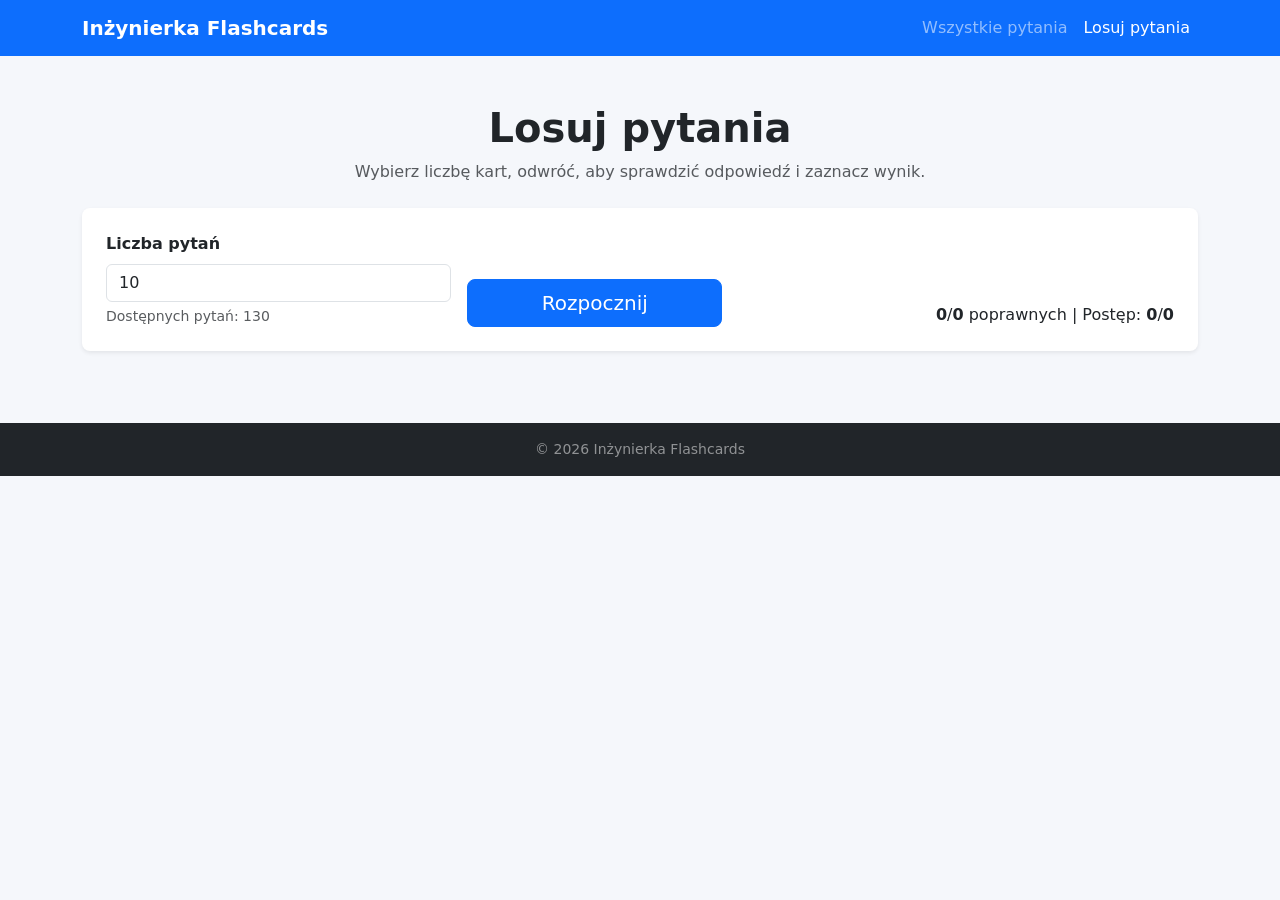
<file: losuj.html>
<!DOCTYPE html>
<html lang="pl">
<head>
  <meta charset="UTF-8">
  <meta name="viewport" content="width=device-width, initial-scale=1">
  <title>Losuj pytania - Inżynierka Flashcards</title>
  <link href="https://cdn.jsdelivr.net/npm/bootstrap@5.3.3/dist/css/bootstrap.min.css" rel="stylesheet" integrity="sha384-QWTKZyjpPEjISv5WaRU9OFeRpok6YctnYmDr5pNlyT2bRjXh0JMhjY6hW+ALEwIH" crossorigin="anonymous">
  <style>
    body { background: #f5f7fb; }
    .flashcard-wrapper { perspective: 1200px; }
    .flashcard {
      position: relative;
      width: 100%;
      min-height: 240px;
      transform-style: preserve-3d;
      transition: transform 0.6s ease;
      will-change: transform, height;
    }
    .flashcard.flipped { transform: rotateY(180deg); }
    .flashcard-face {
      position: absolute;
      inset: 0;
      backface-visibility: hidden;
      background: #ffffff;
      border-radius: 0.85rem;
      box-shadow: 0 12px 24px rgba(13, 110, 253, 0.08);
      padding: 2rem 1.75rem 1.75rem;
      display: flex;
      flex-direction: column;
      justify-content: center;
      overflow-y: auto;
      -webkit-overflow-scrolling: touch;
    }
    .flashcard-face h5 {
      font-weight: 700;
      margin-bottom: 1rem;
    }
    .flashcard-face p {
      overflow-wrap: anywhere;
      margin-bottom: 0;
    }

    /* custom scrollbar */
    .flashcard-face::-webkit-scrollbar {
      width: 10px;
      height: 10px;
    }
    .flashcard-face::-webkit-scrollbar-track {
      background: rgba(255, 255, 255, 0.35);
      border-radius: 999px;
    }
    .flashcard-face::-webkit-scrollbar-thumb {
      background: rgba(255, 255, 255, 0.85);
      border-radius: 999px;
      border: 2px solid rgba(13, 110, 253, 0.35);
    }
    .flashcard-face::-webkit-scrollbar-thumb:hover {
      background: rgba(255, 255, 255, 0.95);
    }
    @supports (scrollbar-color: auto) {
      .flashcard-face {
        scrollbar-width: thin;
        scrollbar-color: rgba(255, 255, 255, 0.85) rgba(255, 255, 255, 0.25);
      }
    }
    .flashcard-face.back {
      transform: rotateY(180deg);
      background: #0d6efd;
      color: #ffffff;
    }
    .scoreboard span { font-weight: 700; }
  </style>
</head>
<body>
  <nav class="navbar navbar-expand-lg navbar-dark bg-primary">
    <div class="container">
      <a class="navbar-brand fw-semibold" href="index.html">Inżynierka Flashcards</a>
      <div class="navbar-nav ms-auto">
        <a class="nav-link" href="index.html">Wszystkie pytania</a>
        <a class="nav-link active" href="losuj.html">Losuj pytania</a>
      </div>
    </div>
  </nav>

  <main class="container py-5">
    <header class="mb-4 text-center">
      <h1 class="fw-bold mb-2">Losuj pytania</h1>
      <p class="text-muted mb-0">Wybierz liczbę kart, odwróć, aby sprawdzić odpowiedź i zaznacz wynik.</p>
    </header>

    <section class="bg-white rounded-3 shadow-sm p-4 mb-4">
      <form id="drawForm" class="row g-3 align-items-end">
        <div class="col-12 col-sm-6 col-lg-4">
          <label for="questionCount" class="form-label fw-semibold">Liczba pytań</label>
          <input type="number" class="form-control" id="questionCount" min="1" max="130" value="10" required>
          <div class="form-text" id="availableInfo"></div>
        </div>
        <div class="col-12 col-sm-6 col-lg-3">
          <button type="submit" class="btn btn-primary btn-lg w-100">Rozpocznij</button>
        </div>
        <div class="col-12 col-lg-5 text-lg-end">
          <div class="scoreboard mt-3 mt-lg-0">
            <span id="correctCount">0</span>/<span id="totalCount">0</span> poprawnych |
            Postęp: <span id="progressCount">0</span>/<span id="totalCountProgress">0</span>
          </div>
        </div>
      </form>
    </section>

    <section id="cardSection" class="d-none">
      <div class="flashcard-wrapper mb-4">
        <div id="flashcard" class="flashcard">
          <article class="flashcard-face front">
            <h5 class="text-primary text-uppercase">Pytanie</h5>
            <p id="cardQuestion" class="fs-5 mb-0"></p>
          </article>
          <article class="flashcard-face back">
            <h5 class="text-uppercase">Odpowiedź</h5>
            <p id="cardAnswer" class="fs-5 mb-0"></p>
          </article>
        </div>
      </div>

      <div class="d-flex flex-column flex-sm-row gap-3 justify-content-center">
        <button id="flipButton" class="btn btn-outline-primary btn-lg px-4">
          Odwróć kartę
        </button>
        <button id="wrongButton" class="btn btn-danger btn-lg px-4" disabled>
          ✕ Źle
        </button>
        <button id="rightButton" class="btn btn-success btn-lg px-4" disabled>
          ✓ Dobrze
        </button>
      </div>

      <div id="sessionMessage" class="alert alert-info mt-4 d-none" role="alert"></div>
    </section>
  </main>

  <footer class="bg-dark text-white-50 py-3">
    <div class="container text-center small">
      © <span id="year"></span> Inżynierka Flashcards
    </div>
  </footer>

  <script>
    let questionBank = [];
    let session = { items: [], total: 0, correct: 0, currentIndex: 0 };

    const drawForm = document.getElementById('drawForm');
    const questionCountInput = document.getElementById('questionCount');
    const availableInfo = document.getElementById('availableInfo');
    const flashcard = document.getElementById('flashcard');
    const cardQuestion = document.getElementById('cardQuestion');
    const cardAnswer = document.getElementById('cardAnswer');
    const wrongButton = document.getElementById('wrongButton');
    const rightButton = document.getElementById('rightButton');
    const flipButton = document.getElementById('flipButton');
    const cardSection = document.getElementById('cardSection');
    const sessionMessage = document.getElementById('sessionMessage');
    const correctCount = document.getElementById('correctCount');
    const totalCount = document.getElementById('totalCount');
    const totalCountProgress = document.getElementById('totalCountProgress');
    const progressCount = document.getElementById('progressCount');
  const frontFace = document.querySelector('.flashcard-face.front');
  const backFace = document.querySelector('.flashcard-face.back');

    const shuffle = (array) => {
      const arr = [...array];
      for (let i = arr.length - 1; i > 0; i -= 1) {
        const j = Math.floor(Math.random() * (i + 1));
        [arr[i], arr[j]] = [arr[j], arr[i]];
      }
      return arr;
    };

    async function loadQuestionBank() {
      const response = await fetch('pytania_inzynierka.json');
      if (!response.ok) throw new Error('HTTP error');
      const data = await response.json();
      return data.questions || [];
    }

    function resetSessionMessage() {
      sessionMessage.classList.add('d-none');
      sessionMessage.classList.remove('alert-success', 'alert-danger');
      sessionMessage.classList.add('alert-info');
      sessionMessage.textContent = '';
    }

    function setupRandomSession(requested) {
      const count = Math.max(1, Math.min(requested, questionBank.length));
      session = {
        items: shuffle(questionBank).slice(0, count),
        total: count,
        correct: 0,
        currentIndex: 0,
      };
      resetSessionMessage();
      cardSection.classList.remove('d-none');
      updateScoreboard();
      showCurrentCard();
    }

    function showCurrentCard() {
      const current = session.items[session.currentIndex];
      if (!current) {
        endSession();
        return;
      }
      flashcard.classList.remove('flipped');
      cardQuestion.textContent = current.question;
      cardAnswer.textContent = current.answer;
      frontFace.scrollTop = 0;
      backFace.scrollTop = 0;
      wrongButton.disabled = true;
      rightButton.disabled = true;
      flipButton.disabled = false;
      requestAnimationFrame(adjustCardHeight);
    }

    function handleFlip() {
      flashcard.classList.toggle('flipped');
      const flipped = flashcard.classList.contains('flipped');
      if (flipped) {
        backFace.scrollTop = 0;
      } else {
        frontFace.scrollTop = 0;
      }
      wrongButton.disabled = !flipped;
      rightButton.disabled = !flipped;
      requestAnimationFrame(adjustCardHeight);
    }

    function handleAnswer(isCorrect) {
      if (isCorrect) session.correct += 1;
      session.currentIndex += 1;
      updateScoreboard();
      flashcard.classList.remove('flipped');
      wrongButton.disabled = true;
      rightButton.disabled = true;
      if (session.currentIndex >= session.total) {
        endSession();
      } else {
        showCurrentCard();
      }
    }

    function updateScoreboard() {
      correctCount.textContent = session.correct;
      totalCount.textContent = session.total;
      totalCountProgress.textContent = session.total;
      progressCount.textContent = Math.min(session.currentIndex, session.total);
    }

    function endSession() {
      flipButton.disabled = true;
      wrongButton.disabled = true;
      rightButton.disabled = true;
      sessionMessage.classList.remove('d-none');
      sessionMessage.classList.remove('alert-info');
      sessionMessage.classList.add('alert-success');
      sessionMessage.textContent = `Sesja zakończona. Wynik: ${session.correct}/${session.total} poprawnych odpowiedzi.`;
      progressCount.textContent = session.total;
    }

    function adjustCardHeight() {
      if (!flashcard || !frontFace || !backFace) return;
      flashcard.style.height = 'auto';
      frontFace.style.height = 'auto';
      backFace.style.height = 'auto';
      const maxViewportHeight = Math.max(window.innerHeight * 0.7, 280);
      const frontHeight = frontFace.scrollHeight;
      const backHeight = backFace.scrollHeight;
      const targetHeight = Math.min(Math.max(frontHeight, backHeight), maxViewportHeight);
      flashcard.style.height = `${targetHeight}px`;
      frontFace.style.height = `${targetHeight}px`;
      backFace.style.height = `${targetHeight}px`;
    }

    document.addEventListener('DOMContentLoaded', async () => {
      document.getElementById('year').textContent = new Date().getFullYear();
      try {
        questionBank = await loadQuestionBank();
        questionCountInput.max = questionBank.length || 1;
        availableInfo.textContent = `Dostępnych pytań: ${questionBank.length}`;
      } catch (error) {
        cardSection.classList.add('d-none');
        sessionMessage.classList.remove('d-none');
        sessionMessage.classList.remove('alert-info');
        sessionMessage.classList.add('alert-danger');
        sessionMessage.textContent = 'Nie udało się załadować pytań. Odśwież stronę.';
        console.error('Błąd ładowania pytań:', error);
        drawForm.querySelector('button[type="submit"]').disabled = true;
        return;
      }

      drawForm.addEventListener('submit', (event) => {
        event.preventDefault();
        const requested = Number(questionCountInput.value || 1);
        setupRandomSession(requested);
      });

      flipButton.addEventListener('click', handleFlip);
      wrongButton.addEventListener('click', () => handleAnswer(false));
      rightButton.addEventListener('click', () => handleAnswer(true));
      window.addEventListener('resize', () => requestAnimationFrame(adjustCardHeight));
    });
  </script>
</body>
</html>
</file>
